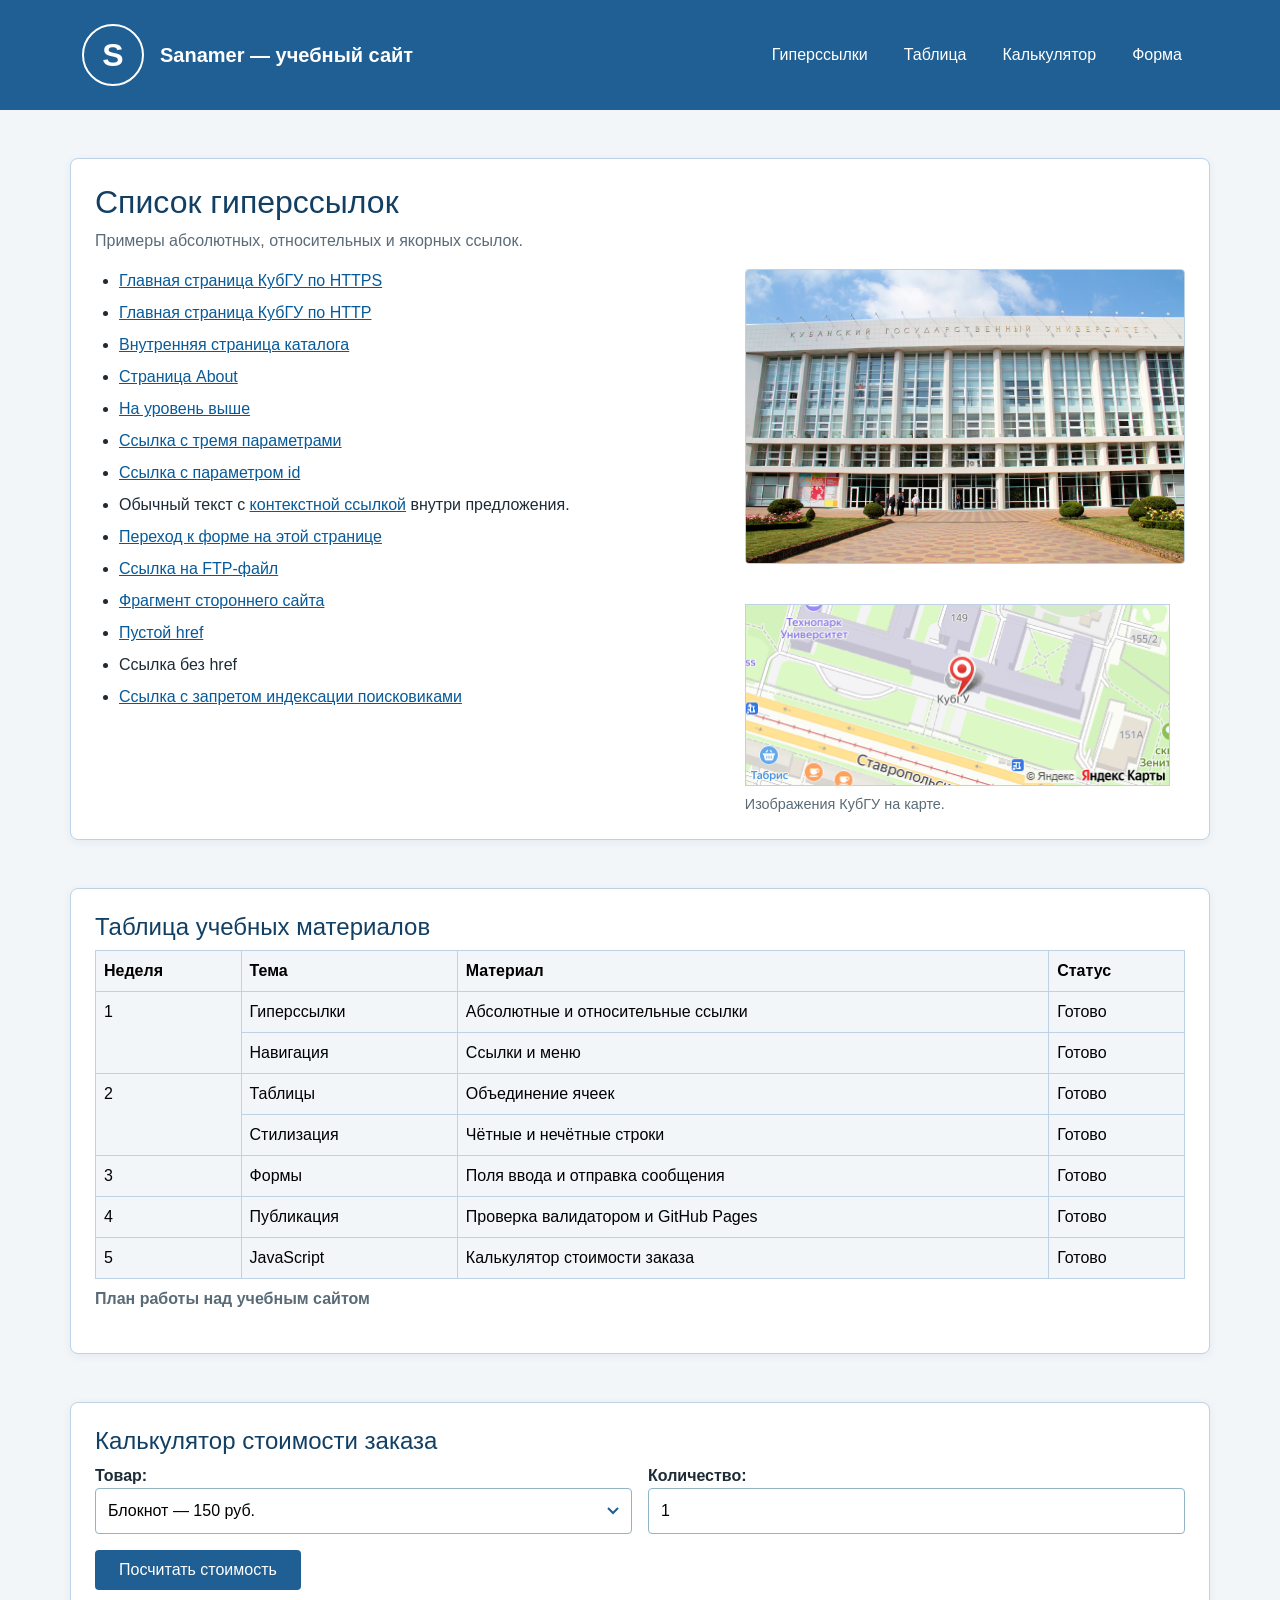
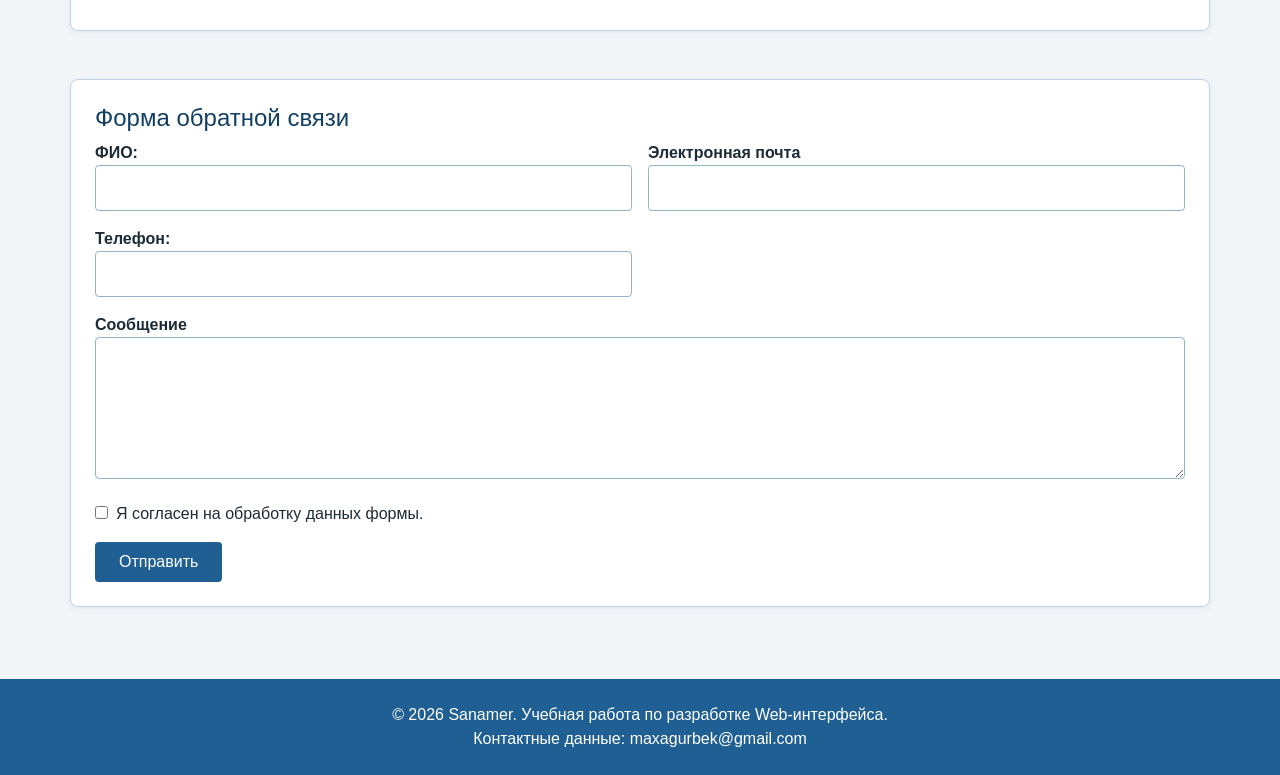
<file: index.html>
<!doctype html>
    <html lang="ru">
    <head>
        <meta charset="utf-8">
        <meta name="viewport" content="width=device-width, initial-scale=1">
        <meta name="description" content="Учебная страница с гиперссылками, таблицей, формой и калькулятором.">
        <title>Sanamer | Учебный сайт</title>
        <link href="https://cdn.jsdelivr.net/npm/bootstrap@5.3.8/dist/css/bootstrap.min.css" rel="stylesheet" integrity="sha384-sRIl4kxILFvY47J16cr9ZwB07vP4J8+LH7qKQnuqkuIAvNWLzeN8tE5YBujZqJLB" crossorigin="anonymous">
        <link rel="stylesheet" href="css/style.css">
        <link rel="icon" href="ssssssss.jpg" sizes="any">
        <script src="js/calculator.js" defer></script>
    </head>
    <body>

    <header class="site-header">
        <div class="container d-flex flex-column flex-md-row align-items-md-center justify-content-md-between gap-3 py-3 py-md-4">
            <a class="brand d-inline-flex align-items-center gap-3" href="index.html" aria-label="На главную страницу">
                <span class="brand-logo" aria-hidden="true">S</span>
                <span>Sanamer — учебный сайт</span>
            </a>
            <nav class="site-nav d-flex flex-column flex-md-row gap-1" aria-label="Основная навигация">
                <a class="px-3 py-2 rounded" href="#links">Гиперссылки</a>
                <a class="px-3 py-2 rounded" href="#schedule">Таблица</a>
                <a class="px-3 py-2 rounded" href="#calc">Калькулятор</a>
                <a class="px-3 py-2 rounded" href="#contact">Форма</a>
            </nav>
        </div>
    </header>

    <main class="container py-4 py-md-5">
        <div class="row g-4">

            <section class="content-section col-12 order-2 order-md-1 p-4" id="links" aria-labelledby="links-title">
                <h1 id="links-title" class="mb-2">Список гиперссылок</h1>
                <p class="section-intro mb-3">Примеры абсолютных, относительных и якорных ссылок.</p>

                <div class="row g-4">
                    <div class="col-12 col-md-7">
                        <ul class="links-list d-grid gap-2 ps-4 mb-0">
                            <li><a href="https://kubsu.ru/">Главная страница КубГУ по HTTPS</a></li>
                            <li><a href="http://kubsu.ru/">Главная страница КубГУ по HTTP</a></li>
                            <li><a href="page.html">Внутренняя страница каталога</a></li>
                            <li><a href="about.html">Страница About</a></li>
                            <li><a href="page1.html">На уровень выше</a></li>
                            <li><a href="page.html?name=LeonovDmitry&amp;surname=Sanamersky&amp;age=19">Ссылка с тремя параметрами</a></li>
                            <li><a href="page.html?id=011">Ссылка с параметром id</a></li>
                            <li>Обычный текст с <a href="https://kubsu.ru/">контекстной ссылкой</a> внутри предложения.</li>
                            <li><a href="#contact">Переход к форме на этой странице</a></li>
                            <li><a href="ftp://example.com/file.zip">Ссылка на FTP-файл</a></li>
                            <li><a href="https://papounidis.com/sanamer/">Фрагмент стороннего сайта</a></li>
                            <li><a href="">Пустой href</a></li>
                            <li><a>Ссылка без href</a></li>
                            <li><a href="https://example.com" rel="nofollow">Ссылка с запретом индексации поисковиками</a></li>
                        </ul>
                    </div>
                    <div class="col-12 col-md-5">
                        <a href="https://www.kubsu.ru/">
                            <img class="university-photo mb-3" src="universitet.jpg" alt="Здание Кубанского государственного университета">
                        </a>
                        <figure class="image-map mt-4 mb-0">
                            <img src="map.png" usemap="#university-map" width="425" height="181" alt="Карта изображения с областями КубГУ и Google">
                            <map name="university-map">
                                <area shape="rect" coords="0,0,100,100" href="https://kubsu.ru/" alt="Сайт КубГУ">
                                <area shape="circle" coords="200,100,50" href="https://www.google.com/" alt="Google">
                            </map>
                            <figcaption class="mt-2">Изображения КубГУ на карте.</figcaption>
                        </figure>
                    </div>
                </div>
            </section>

            <section class="content-section col-12 order-1 order-md-2 p-4" id="schedule" aria-labelledby="schedule-title">
                <h2 id="schedule-title" class="mb-2">Таблица учебных материалов</h2>
                <div class="table-responsive">
                    <table class="table mb-0">
                        <caption>План работы над учебным сайтом</caption>
                        <thead>
                        <tr>
                            <th scope="col">Неделя</th>
                            <th scope="col">Тема</th>
                            <th scope="col">Материал</th>
                            <th scope="col">Статус</th>
                        </tr>
                        </thead>
                        <tbody>
                        <tr><td rowspan="2">1</td><td>Гиперссылки</td><td>Абсолютные и относительные ссылки</td><td>Готово</td></tr>
                        <tr><td>Навигация</td><td>Ссылки и меню</td><td>Готово</td></tr>
                        <tr><td rowspan="2">2</td><td>Таблицы</td><td>Объединение ячеек</td><td>Готово</td></tr>
                        <tr><td>Стилизация</td><td>Чётные и нечётные строки</td><td>Готово</td></tr>
                        <tr><td>3</td><td>Формы</td><td>Поля ввода и отправка сообщения</td><td>Готово</td></tr>
                        <tr><td>4</td><td>Публикация</td><td>Проверка валидатором и GitHub Pages</td><td>Готово</td></tr>
                        <tr><td>5</td><td>JavaScript</td><td>Калькулятор стоимости заказа</td><td>Готово</td></tr>
                        </tbody>
                    </table>
                </div>
            </section>

            <section class="content-section col-12 order-3 p-4" id="calc" aria-labelledby="calc-title">
                <h2 id="calc-title" class="mb-2">Калькулятор стоимости заказа</h2>
                <form class="row g-3" id="calc-form" action="#calc" method="get">
                    <div class="col-12 col-md-6">
                        <label for="product">Товар:</label>
                        <select id="product" name="product">
                            <option value="150">Блокнот — 150 руб.</option>
                            <option value="450">Рюкзак — 450 руб.</option>
                            <option value="1200">Наушники — 1200 руб.</option>
                            <option value="3500">Клавиатура — 3500 руб.</option>
                        </select>
                    </div>
                    <div class="col-12 col-md-6">
                        <label for="quantity">Количество:</label>
                        <input type="text" id="quantity" name="quantity" value="1" inputmode="numeric" autocomplete="off">
                    </div>
                    <div class="col-12">
                        <button type="button" id="calc-button" class="py-2 px-4">Посчитать стоимость</button>
                    </div>
                    <div class="col-12">
                        <p id="calc-error" class="calc-error" role="alert"></p>
                        <p id="calc-result" class="calc-result" aria-live="polite"></p>
                    </div>
                </form>
            </section>

            <section class="content-section col-12 order-4 p-4" id="contact" aria-labelledby="contact-title">
                <h2 id="contact-title" class="mb-2">Форма обратной связи</h2>
                <form class="row g-3" action="#contact" method="get">
                    <div class="col-12 col-md-6">
                        <label for="fullname">ФИО:</label>
                        <input type="text" name="fullname" id="fullname" required placeholder=" "
                               pattern="[A-Za-zА-Яа-яЁё\s]+" title="Пожалуйста, используйте только буквы и пробелы">
                    </div>
                    <div class="col-12 col-md-6">
                        <label for="email">Электронная почта</label>
                        <input id="email" name="email" type="email" autocomplete="email" required>
                    </div>
                    <div class="col-12 col-md-6">
                        <label for="phone">Телефон:</label>
                        <input type="tel" name="phone" id="phone" pattern="[0-9+]{10,}" title="Формат: +7... или 10 цифр" required>
                    </div>
                    <div class="col-12">
                        <label for="message">Сообщение</label>
                        <textarea id="message" name="message" rows="5" required></textarea>
                    </div>
                    <div class="col-12">
                        <label class="agreement d-flex align-items-start gap-2">
                            <input name="agreement" type="checkbox" required class="mt-1"> Я согласен на обработку данных формы.
                        </label>
                    </div>
                    <div class="col-12">
                        <button type="submit" class="py-2 px-4">Отправить</button>
                    </div>
                </form>
            </section>

        </div>
    </main>

    <footer class="site-footer py-4">
        <div class="container text-center">
            © 2026 Sanamer. Учебная работа по разработке Web-интерфейса.<br>
            Контактные данные: maxagurbek@gmail.com
        </div>
    </footer>

    </body>
    </html>
</file>
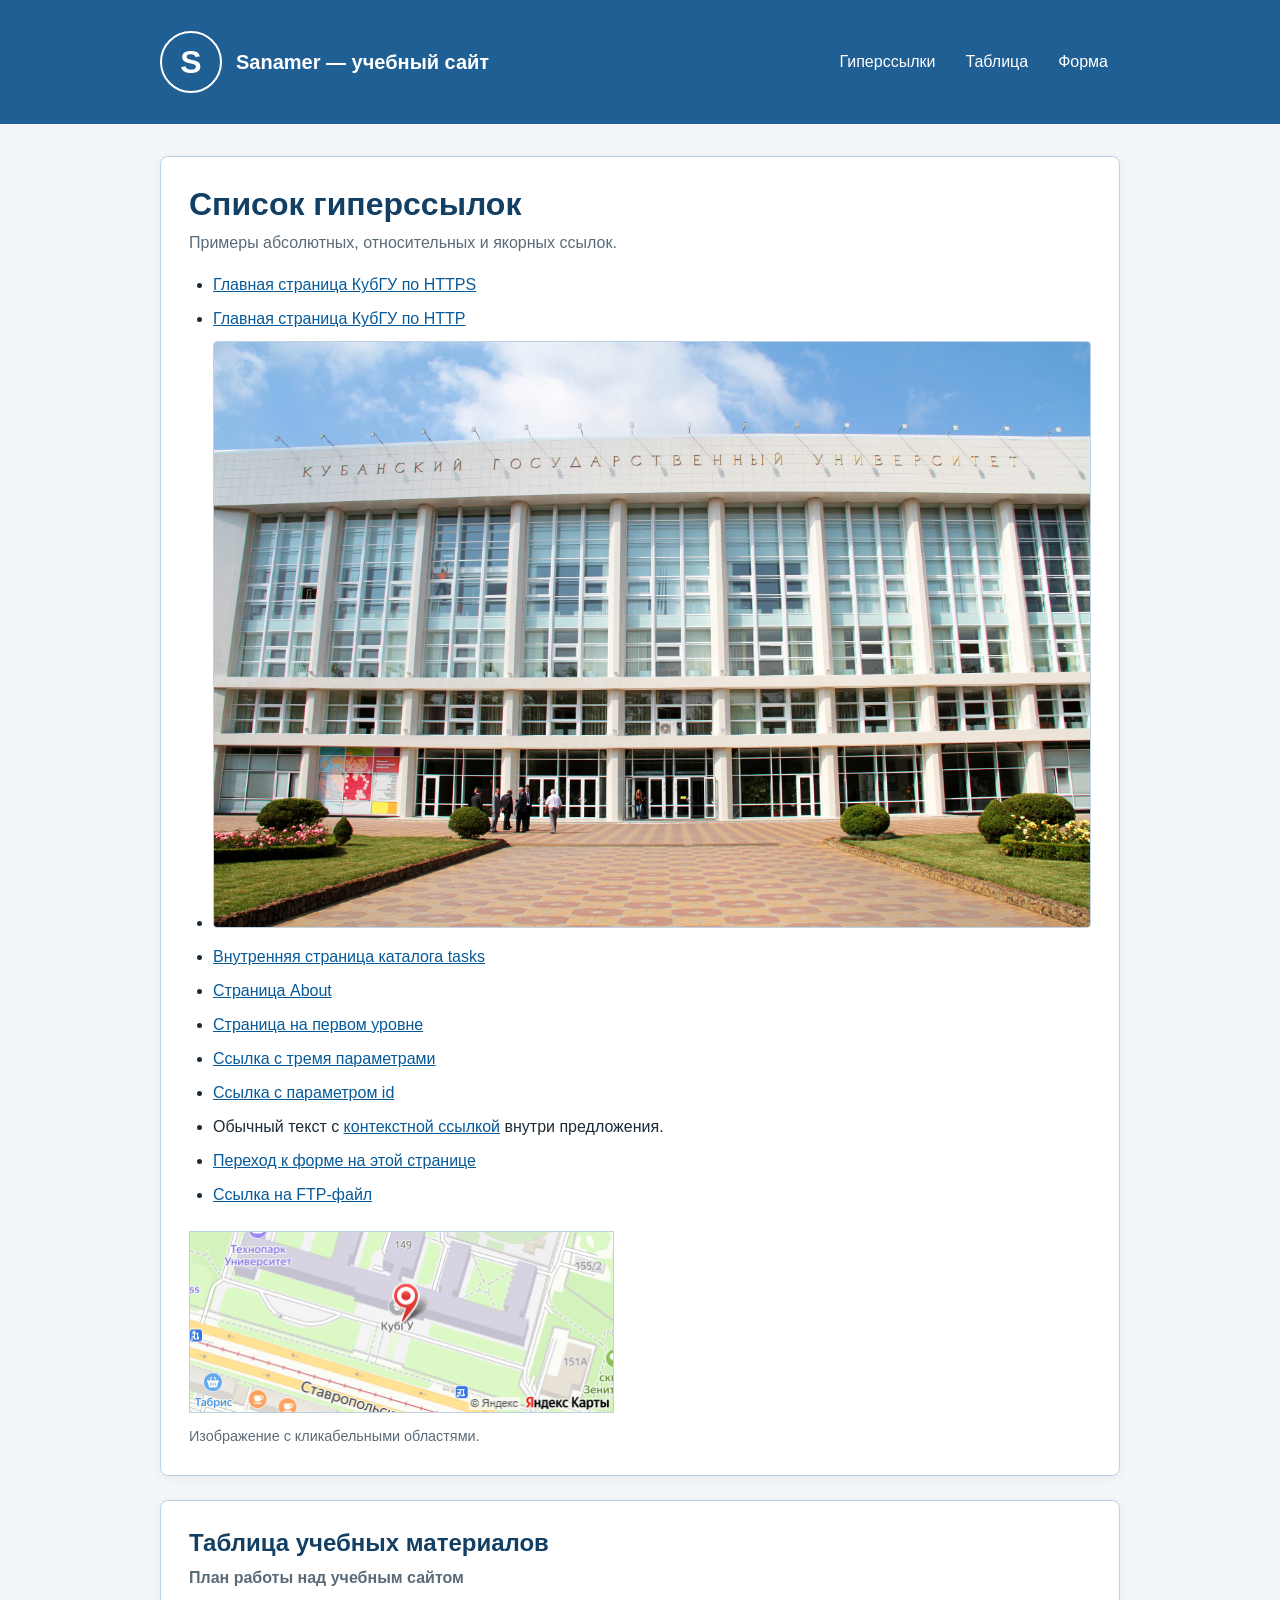
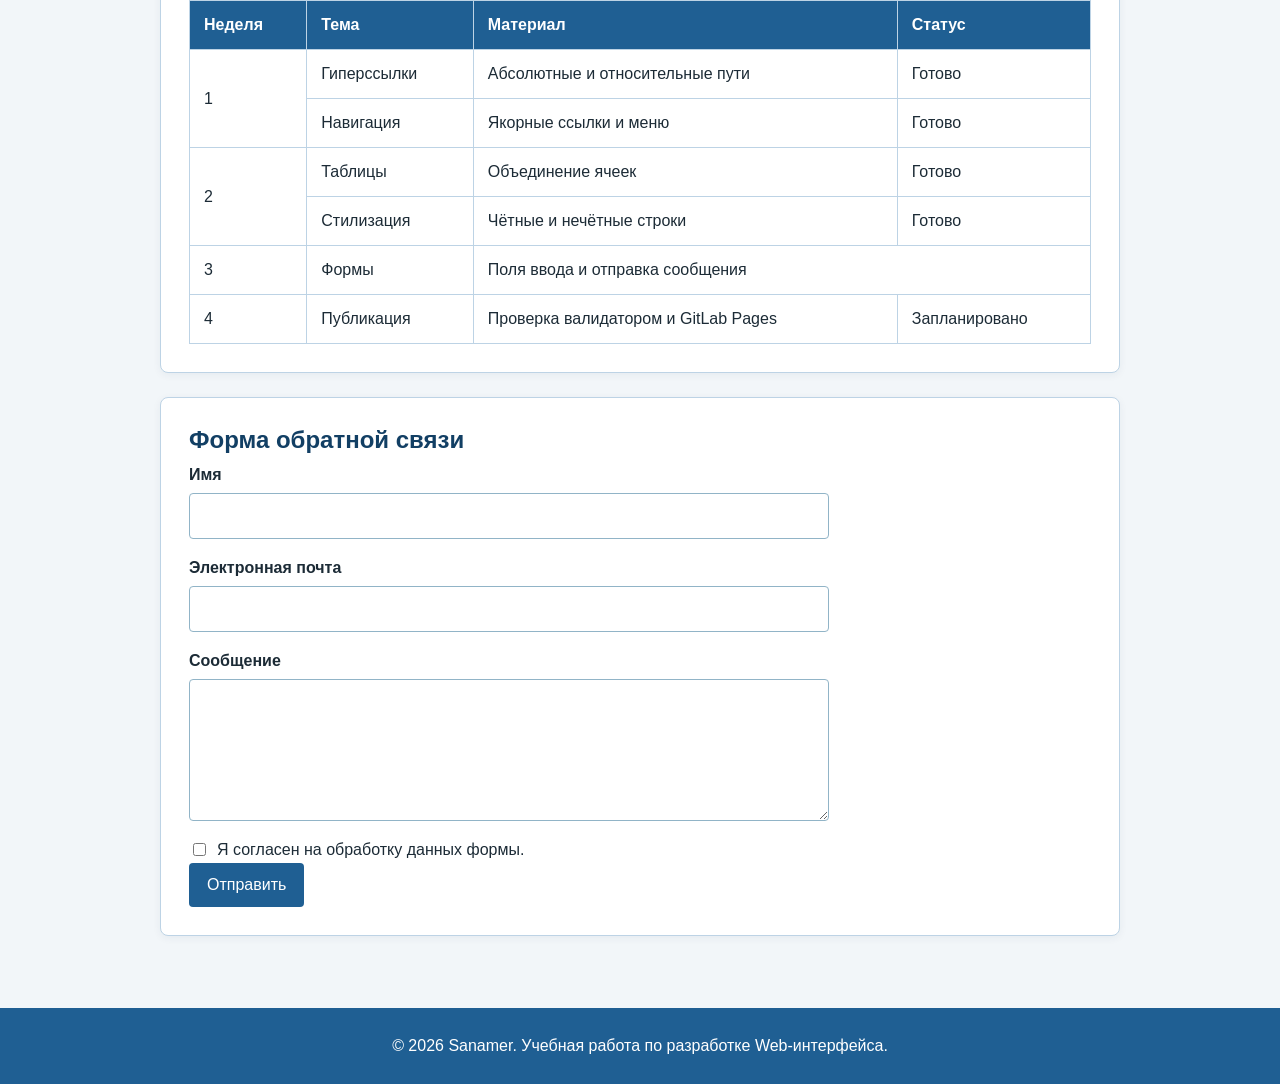
<file: index1.html>
<!doctype html>
<html lang="ru">
<head>
    <meta charset="utf-8">
    <meta name="viewport" content="width=device-width, initial-scale=1">
    <meta name="description" content="Учебная страница с гиперссылками, таблицей и формой.">
    <title>Sanamer | Учебный сайт</title>
    <link rel="stylesheet" href="css/style.css">
    <link rel="icon" href="favicon.ico" sizes="any">
</head>
<body>
<header class="site-header">
    <div class="header-inner">
        <a class="brand" href="index.html" aria-label="На главную страницу"><span class="brand-logo" aria-hidden="true">S</span><span>Sanamer — учебный сайт</span></a>
        <nav class="site-nav" aria-label="Основная навигация"><a href="#links">Гиперссылки</a><a href="#schedule">Таблица</a><a href="#contact">Форма</a></nav>
    </div>
</header>
<main class="page-content">
    <section class="content-section" id="links" aria-labelledby="links-title">
        <h1 id="links-title">Список гиперссылок</h1>
        <p class="section-intro">Примеры абсолютных, относительных и якорных ссылок.</p>
        <ul class="links-list">
            <li><a href="https://kubsu.ru/">Главная страница КубГУ по HTTPS</a></li>
            <li><a href="http://kubsu.ru/">Главная страница КубГУ по HTTP</a></li>
            <li><a href="https://www.kubsu.ru/"><img class="university-photo" src="universitet.jpg" alt="Здание Кубанского государственного университета"></a></li>
            <li><a href="page.html">Внутренняя страница каталога tasks</a></li>
            <li><a href="about.html">Страница About</a></li>
            <li><a href="page1.html">Страница на первом уровне</a></li>
            <li><a href="page.html?name=LeonovDmitry&amp;surname=Sanamersky&amp;age=19">Ссылка с тремя параметрами</a></li>
            <li><a href="page.html?id=011">Ссылка с параметром id</a></li>
            <li>Обычный текст с <a href="https://kubsu.ru/">контекстной ссылкой</a> внутри предложения.</li>
            <li><a href="#contact">Переход к форме на этой странице</a></li>
            <li><a href="ftp://student:12345@ftp.example.com/file.zip">Ссылка на FTP-файл</a></li>
        </ul>
        <figure class="image-map">
            <img src="map.png" usemap="#university-map" width="425" height="181" alt="Карта изображения с областями КубГУ и Google">
            <map name="university-map">
                <area shape="rect" coords="0,0,100,100" href="https://kubsu.ru/" alt="Сайт КубГУ">
                <area shape="circle" coords="200,100,50" href="https://www.google.com/" alt="Google">
            </map>
            <figcaption>Изображение с кликабельными областями.</figcaption>
        </figure>
    </section>
    <section class="content-section" id="schedule" aria-labelledby="schedule-title">
        <h2 id="schedule-title">Таблица учебных материалов</h2>
        <div class="table-wrap" tabindex="0">
            <table>
                <caption>План работы над учебным сайтом</caption>
                <thead><tr><th scope="col">Неделя</th><th scope="col">Тема</th><th scope="col">Материал</th><th scope="col">Статус</th></tr></thead>
                <tbody>
                <tr><td rowspan="2">1</td><td>Гиперссылки</td><td>Абсолютные и относительные пути</td><td>Готово</td></tr>
                <tr><td>Навигация</td><td>Якорные ссылки и меню</td><td>Готово</td></tr>
                <tr><td rowspan="2">2</td><td>Таблицы</td><td>Объединение ячеек</td><td>Готово</td></tr>
                <tr><td>Стилизация</td><td>Чётные и нечётные строки</td><td>Готово</td></tr>
                <tr><td>3</td><td>Формы</td><td colspan="2">Поля ввода и отправка сообщения</td></tr>
                <tr><td>4</td><td>Публикация</td><td>Проверка валидатором и GitLab Pages</td><td>Запланировано</td></tr>
                </tbody>
            </table>
        </div>
    </section>
    <section class="content-section" id="contact" aria-labelledby="contact-title">
        <h2 id="contact-title">Форма обратной связи</h2>
        <form class="contact-form" action="#contact" method="get">
            <div class="form-field"><label for="name">Имя</label><input id="name" name="name" type="text" autocomplete="name" required></div>
            <div class="form-field"><label for="email">Электронная почта</label><input id="email" name="email" type="email" autocomplete="email" required></div>
            <div class="form-field"><label for="message">Сообщение</label><textarea id="message" name="message" rows="5" required></textarea></div>
            <label class="agreement"><input name="agreement" type="checkbox" required> Я согласен на обработку данных формы.</label>
            <button type="submit">Отправить</button>
        </form>
    </section>
</main>
<footer class="site-footer"><div class="footer-inner">© 2026 Sanamer. Учебная работа по разработке Web-интерфейса.</div></footer>
</body>
</html>
</file>
<file: css/style.css>
:root {
    --blue:#1f5f93;
    --blue-dark:#123f64;
    --blue-light:#fff;
    --border:#bdd3e5;
    --text:#1c2b36;
    --muted:#5a6b78;
    --surface:#fff;
    --bs-primary: #1f5f93;
    --bs-primary-rgb: 31, 95, 147;
    --bs-link-color: #075a99;
    --bs-link-hover-color: #123f64;
    --bs-body-bg: #f2f6f9;
    --bs-body-font-family: Arial, Helvetica, sans-serif;
    --bs-focus-ring-color: rgba(31, 95, 147, .25);
}
.btn-primary {
    --bs-btn-bg: var(--bs-primary);
    --bs-btn-border-color: var(--bs-primary);
    --bs-btn-hover-bg: #123f64;
    --bs-btn-hover-border-color: #123f64;
    --bs-btn-active-bg: #123f64;
    --bs-btn-active-border-color: #123f64;
    --bs-btn-disabled-bg: var(--bs-primary);
    --bs-btn-disabled-border-color: var(--bs-primary);
}
* { box-sizing:border-box; }
html { scroll-behavior:smooth; }

body { margin:0; background:#f2f6f9; color:var(--text); font-family:Arial,Helvetica,sans-serif; font-size:16px; line-height:1.5; }
a { color:#075a99; }
a:hover, a:focus { color:var(--blue-dark); }

.site-header, .site-footer { background:var(--blue); color:#fff; }

/*смартфон.*/

.header-inner, .page-content, .footer-inner {
    width:100%;
    margin:0;
    padding-left:16px;
    padding-right:16px;
}

.header-inner {
    min-height:auto;
    display:flex;
    flex-direction:column;
    align-items:flex-start;
    gap:16px;
    padding-top:20px;
    padding-bottom:20px;
}

.brand { display:inline-flex; align-items:center; gap:14px; color:#fff; font-size:1.25rem; font-weight:700; text-decoration:none; }
.brand:hover, .brand:focus { color:#fff; }
.brand-logo {
    display:grid;
    place-items:center;
    width:62px;
    height:62px;
    border:2px solid #fff;
    border-radius:50%;
    font-size:2rem;

    flex-shrink:0;
    aspect-ratio:1/1;
}
.site-nav .nav-link:hover,
.site-nav .nav-link:focus {
    background-color: rgba(255, 255, 255, .18);
}

.content-section .card-title {
    color: var(--bs-primary);
}

.site-nav {
    display:flex;
    flex-direction:column;
    width:100%;
    gap:6px;
}

.site-nav a { color:#fff; padding:9px 12px; border-radius:4px; text-decoration:none; }
.site-nav a:hover, .site-nav a:focus { background:rgba(255,255,255,.18); color:#fff; }

.page-content {
    display:flex;
    flex-direction:column;
    padding-top:32px;
    padding-bottom:48px;
}

#schedule { order:-1; }

.content-section { margin-bottom:24px; padding:20px; background:var(--surface); border:1px solid var(--border); border-radius:8px; box-shadow:0 2px 8px rgba(22,55,79,.06); }

h1, h2 { margin:0 0 8px; color:var(--blue-dark); line-height:1.2; }
h1 { font-size:1.7rem; }
h2 { font-size:1.3rem; }

.section-intro { margin:0 0 18px; color:var(--muted); }
.links-list { display:grid; gap:10px; margin:0; padding-left:24px; }
.university-photo { max-width:100%; height:auto; border:1px solid var(--border); border-radius:4px; }
.image-map { margin:24px 0 0; }
.image-map img { max-width:100%; height:auto; border:1px solid var(--border); }
.image-map figcaption { margin-top:6px; color:var(--muted); font-size:.9rem; }

.table-wrap { overflow-x:auto; }
table { width:100%; border-collapse:collapse; min-width:680px; }
caption { margin-bottom:10px; color:var(--muted); font-weight:700; text-align:left; }
th, td { padding:12px 14px; border:1px solid var(--border); text-align:left; }
th { background:var(--blue); color:#fff; }
tbody tr:nth-child(odd) { background:var(--blue-light); }
tbody tr:nth-child(even) { background:#fff; }

.contact-form { display:grid; gap:1px; max-width:640px; }
.form-field { display:grid; gap:6px; margin-bottom:16px; }
label { font-weight:700; }

input, textarea, button { font:inherit; }
input[type="text"],
input[type="email"],
input[type="tel"],
select,
textarea {
    width:100%;
    box-sizing:border-box;
    padding:10px 12px;
    border:1px solid #91b4c7;
    border-radius:4px;
}
input:focus, textarea:focus { outline:3px solid rgba(31,95,147,.25); border-color:var(--blue); }
.agreement { display:flex; align-items:flex-start; gap:8px; font-weight:400; }
.agreement input { margin-top:5px; }

button { width:fit-content; padding:10px 18px; border:0; border-radius:4px; background:var(--blue); color:#fff; cursor:pointer; }
button:hover, button:focus { background:var(--blue-dark); }

.site-footer { padding:26px 0; }
.footer-inner { text-align:center; }

/*планшет.*/

@media (min-width:681px) {
    .header-inner, .page-content, .footer-inner {
        width:min(960px, calc(100% - 32px));
        margin:0 auto;
        padding-left:0;
        padding-right:0;
    }

    .header-inner {
        min-height:124px;
        flex-direction:row;
        align-items:center;
        justify-content:space-between;
        gap:24px;
    }

    .site-nav {
        flex-direction:row;
        flex-wrap:wrap;
        justify-content:flex-end;
        width:auto;
    }

    .page-content {
        display:block;
    }

    #schedule { order:0; }

    .content-section { padding:28px; }

    h1 { font-size:2rem; }
    h2 { font-size:1.5rem;}
}

.calc-error { margin:0; color:#b00020; font-weight:700; }
.calc-error:empty, .calc-result:empty { display:none; }
.calc-result { margin:0; color:var(--blue-dark); font-size:1.25rem; font-weight:700; }

select {
    -webkit-appearance:none;
    appearance:none;
    background-color:#fff;
    background-image:url("data:image/svg+xml,%3Csvg xmlns='http://www.w3.org/2000/svg' width='12' height='8' viewBox='0 0 12 8'%3E%3Cpath d='M1 1l5 5 5-5' fill='none' stroke='%231f5f93' stroke-width='2'/%3E%3C/svg%3E");
    background-repeat:no-repeat;
    background-position:right 12px center;
    padding-right:36px;
    min-height:46px;
    cursor:pointer;
}
</file>
